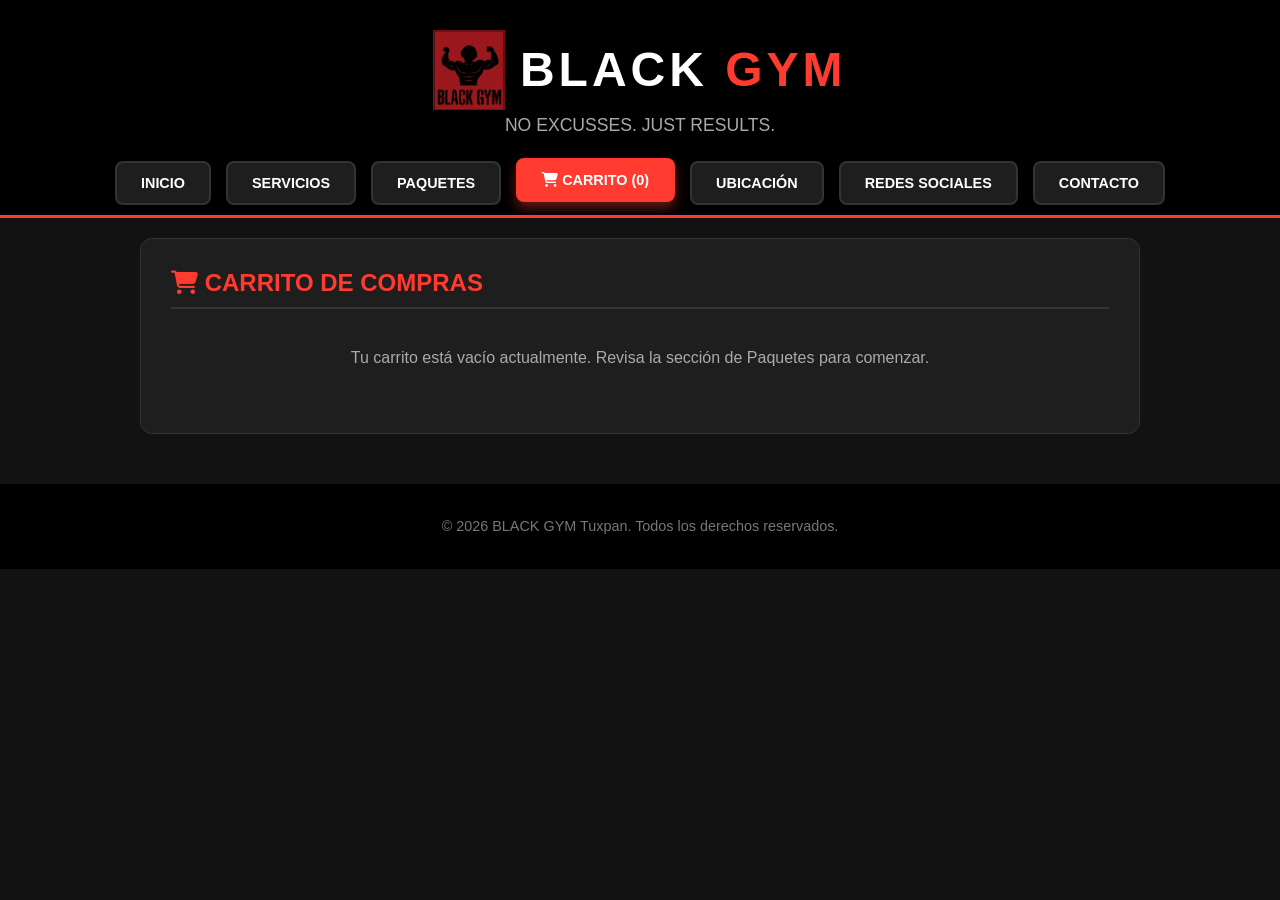
<file: carrito.html>
<!DOCTYPE html>
<html lang="es">
<head>
    <meta charset="UTF-8">
    <meta name="viewport" content="width=device-width, initial-scale=1.0">
    <title>BLACK GYM - Carrito</title>
    <link rel="stylesheet" href="https://cdnjs.cloudflare.com/ajax/libs/font-awesome/6.4.0/css/all.min.css">
    <link rel="stylesheet" href="estilos.css">
</head>
<body>
    <header>
        <div class="logo-container">
            <img src="logo.png" alt="Logo BLACK GYM" class="gym-logo">
            <h1>BLACK <span>GYM</span></h1>
        </div>
        <p>NO EXCUSSES. JUST RESULTS.</p>
        <nav>
            <ul>
                <li><a href="index.html">Inicio</a></li>
                <li><a href="servicios.html">Servicios</a></li>
                <li><a href="paquetes.html">Paquetes</a></li>
                <li><a href="carrito.html" class="active"><i class="fa-solid fa-cart-shopping"></i> Carrito (<span id="cartCount">0</span>)</a></li>
                <li><a href="ubicacion.html">Ubicación</a></li>
                <li><a href="redes.html">Redes Sociales</a></li>
                <li><a href="contacto.html">Contacto</a></li>
            </ul>
        </nav>
    </header>

    <main>
        <section id="carrito">
            <h2><i class="fa-solid fa-cart-shopping"></i> Carrito de Compras</h2>
            <div id="cartContent"></div>
        </section>
    </main>

    <div id="customModal" class="modal-overlay">
        <div class="modal-box">
            <h3 id="modalTitle">Notificación</h3>
            <div id="modalBody"></div>
        </div>
    </div>

    <footer>
        <p>© 2026 BLACK GYM Tuxpan. Todos los derechos reservados.</p>
    </footer>

    <script src="script.js"></script>
</body>
</html>
</file>
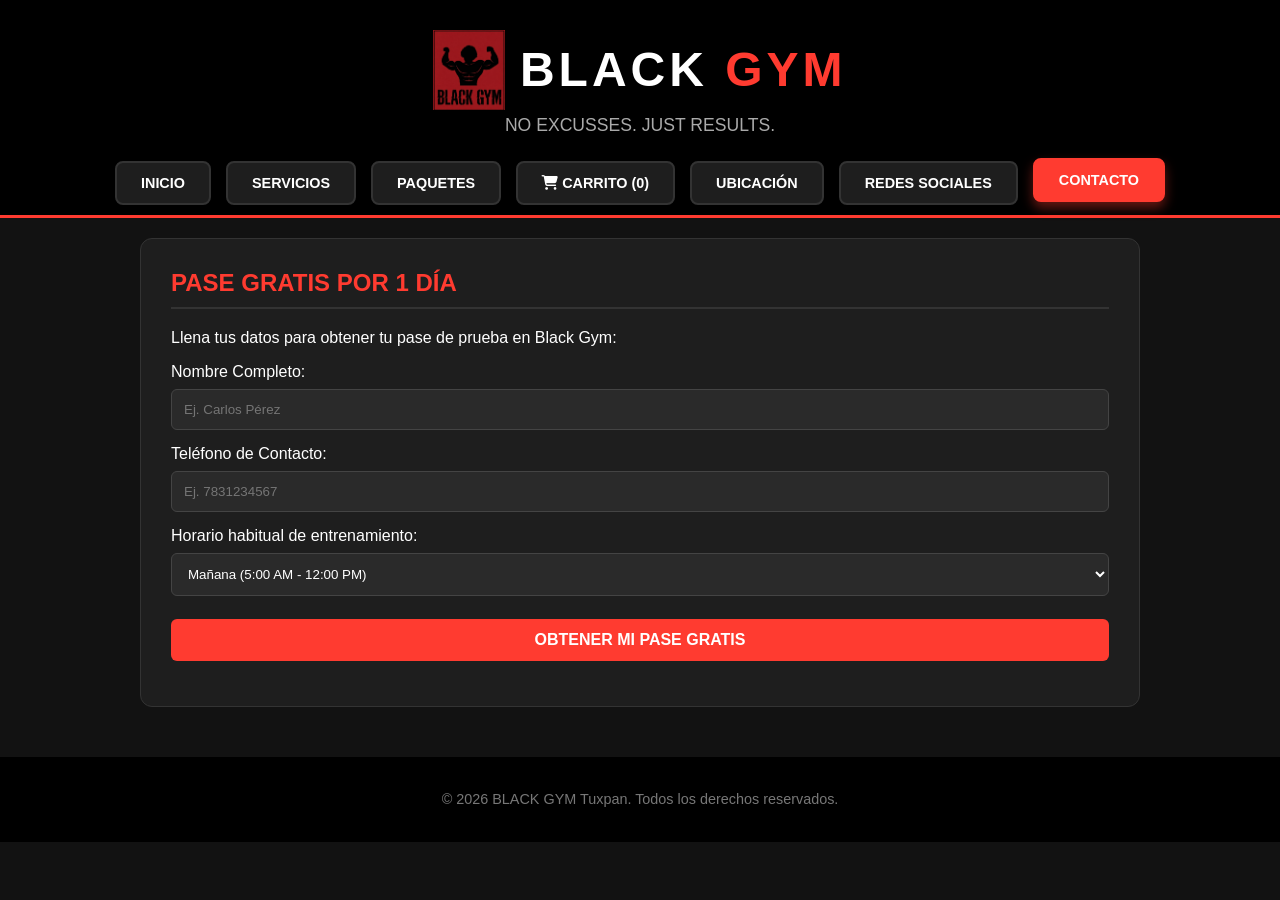
<file: contacto.html>
<!DOCTYPE html>
<html lang="es">
<head>
    <meta charset="UTF-8">
    <meta name="viewport" content="width=device-width, initial-scale=1.0">
    <title>BLACK GYM - Contacto</title>
    <link rel="stylesheet" href="https://cdnjs.cloudflare.com/ajax/libs/font-awesome/6.4.0/css/all.min.css">
    <link rel="stylesheet" href="estilos.css">
</head>
<body>
    <header>
        <div class="logo-container">
            <img src="logo.png" alt="Logo BLACK GYM" class="gym-logo">
            <h1>BLACK <span>GYM</span></h1>
        </div>
        <p>NO EXCUSSES. JUST RESULTS.</p>
        <nav>
            <ul>
                <li><a href="index.html">Inicio</a></li>
                <li><a href="servicios.html">Servicios</a></li>
                <li><a href="paquetes.html">Paquetes</a></li>
                <li><a href="carrito.html"><i class="fa-solid fa-cart-shopping"></i> Carrito (<span id="cartCount">0</span>)</a></li>
                <li><a href="ubicacion.html">Ubicación</a></li>
                <li><a href="redes.html">Redes Sociales</a></li>
                <li><a href="contacto.html" class="active">Contacto</a></li>
            </ul>
        </nav>
    </header>

    <main>
        <section id="contacto">
            <h2>Pase Gratis por 1 Día</h2>
            <p>Llena tus datos para obtener tu pase de prueba en Black Gym:</p>
            
            <form id="paseForm">
                <label for="nombre">Nombre Completo:</label>
                <input type="text" id="nombre" name="nombre" placeholder="Ej. Carlos Pérez" required>

                <label for="telefono">Teléfono de Contacto:</label>
                <input type="tel" id="telefono" name="telefono" placeholder="Ej. 7831234567" required>

                <label for="horario">Horario habitual de entrenamiento:</label>
                <select id="horario" name="horario">
                    <option value="manana">Mañana (5:00 AM - 12:00 PM)</option>
                    <option value="tarde">Tarde (12:00 PM - 6:00 PM)</option>
                    <option value="noche">Noche (6:00 PM - 11:00 PM)</option>
                </select>

                <button type="submit">Obtener mi Pase Gratis</button>
            </form>
        </section>
    </main>

    <div id="customModal" class="modal-overlay">
        <div class="modal-box">
            <h3 id="modalTitle">Notificación</h3>
            <div id="modalBody"></div>
        </div>
    </div>

    <footer>
        <p>© 2026 BLACK GYM Tuxpan. Todos los derechos reservados.</p>
    </footer>

    <script src="script.js"></script>
</body>
</html>
</file>
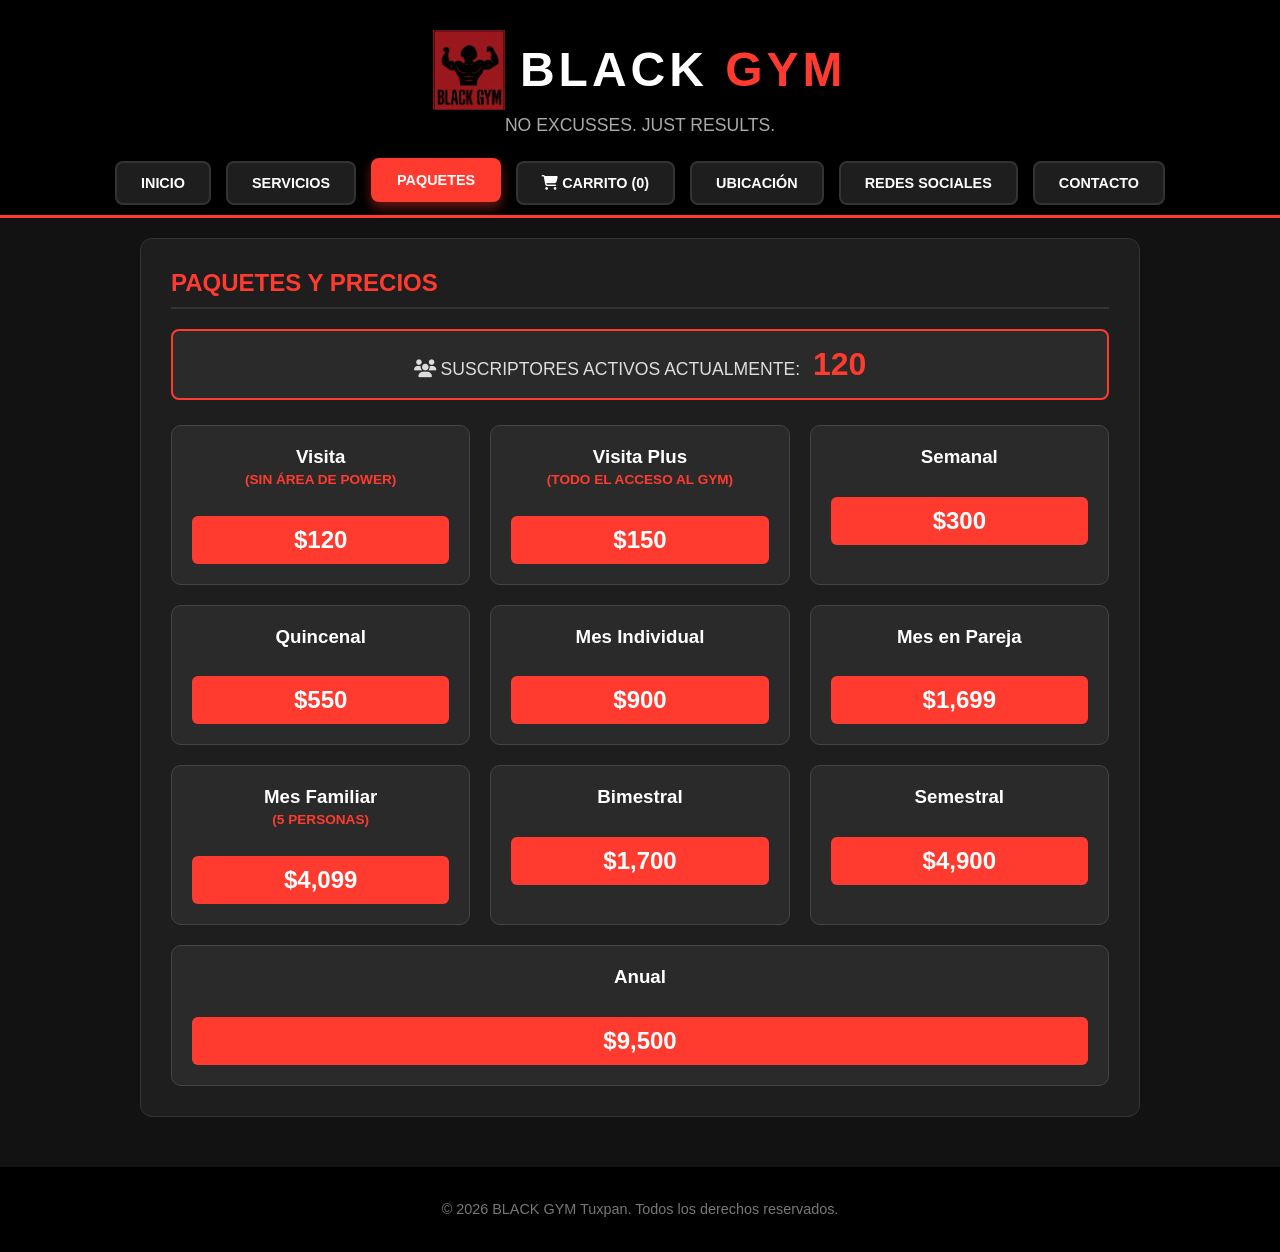
<file: paquetes.html>
<!DOCTYPE html>
<html lang="es">
<head>
    <meta charset="UTF-8">
    <meta name="viewport" content="width=device-width, initial-scale=1.0">
    <title>BLACK GYM - Paquetes</title>
    <link rel="stylesheet" href="https://cdnjs.cloudflare.com/ajax/libs/font-awesome/6.4.0/css/all.min.css">
    <link rel="stylesheet" href="estilos.css">
</head>
<body>
    <header>
        <div class="logo-container">
            <img src="logo.png" alt="Logo BLACK GYM" class="gym-logo">
            <h1>BLACK <span>GYM</span></h1>
        </div>
        <p>NO EXCUSSES. JUST RESULTS.</p>
        <nav>
            <ul>
                <li><a href="index.html">Inicio</a></li>
                <li><a href="servicios.html">Servicios</a></li>
                <li><a href="paquetes.html" class="active">Paquetes</a></li>
                <li><a href="carrito.html"><i class="fa-solid fa-cart-shopping"></i> Carrito (<span id="cartCount">0</span>)</a></li>
                <li><a href="ubicacion.html">Ubicación</a></li>
                <li><a href="redes.html">Redes Sociales</a></li>
                <li><a href="contacto.html">Contacto</a></li>
            </ul>
        </nav>
    </header>

    <main>
        <section id="paquetes">
            <h2>Paquetes y Precios</h2>

            <!-- CONTADOR DE SUSCRIPTORES -->
            <div class="subscriber-counter-box">
                <p><i class="fa-solid fa-users"></i> Suscriptores activos actualmente: <span id="subsCount">0</span></p>
            </div>

            <div class="planes-container">
                <div class="plan-card">
                    <h3>Visita <span class="nota-subtitulo">(SIN ÁREA DE POWER)</span></h3>
                    <button class="btn-precio" onclick="abrirModalPaquete('Visita (SIN ÁREA DE POWER)', 120)">$120</button>
                </div>
                <div class="plan-card">
                    <h3>Visita Plus <span class="nota-subtitulo">(TODO EL ACCESO AL GYM)</span></h3>
                    <button class="btn-precio" onclick="abrirModalPaquete('Visita Plus (TODO EL ACCESO AL GYM)', 150)">$150</button>
                </div>
                <div class="plan-card">
                    <h3>Semanal</h3>
                    <button class="btn-precio" onclick="abrirModalPaquete('Semanal', 300)">$300</button>
                </div>
                <div class="plan-card">
                    <h3>Quincenal</h3>
                    <button class="btn-precio" onclick="abrirModalPaquete('Quincenal', 550)">$550</button>
                </div>
                <div class="plan-card">
                    <h3>Mes Individual</h3>
                    <button class="btn-precio" onclick="abrirModalPaquete('Mes Individual', 900)">$900</button>
                </div>
                <div class="plan-card">
                    <h3>Mes en Pareja</h3>
                    <button class="btn-precio" onclick="abrirModalPaquete('Mes en Pareja', 1699)">$1,699</button>
                </div>
                <div class="plan-card">
                    <h3>Mes Familiar <span class="nota-subtitulo">(5 PERSONAS)</span></h3>
                    <button class="btn-precio" onclick="abrirModalPaquete('Mes Familiar (5 PERSONAS)', 4099)">$4,099</button>
                </div>
                <div class="plan-card">
                    <h3>Bimestral</h3>
                    <button class="btn-precio" onclick="abrirModalPaquete('Bimestral', 1700)">$1,700</button>
                </div>
                <div class="plan-card">
                    <h3>Semestral</h3>
                    <button class="btn-precio" onclick="abrirModalPaquete('Semestral', 4900)">$4,900</button>
                </div>
                <div class="plan-card">
                    <h3>Anual</h3>
                    <button class="btn-precio" onclick="abrirModalPaquete('Anual', 9500)">$9,500</button>
                </div>
            </div>
        </section>
    </main>

    <div id="customModal" class="modal-overlay">
        <div class="modal-box">
            <h3 id="modalTitle">Paquete</h3>
            <div id="modalBody"></div>
        </div>
    </div>

    <footer>
        <p>© 2026 BLACK GYM Tuxpan. Todos los derechos reservados.</p>
    </footer>

    <script src="script.js"></script>
</body>
</html>
</file>
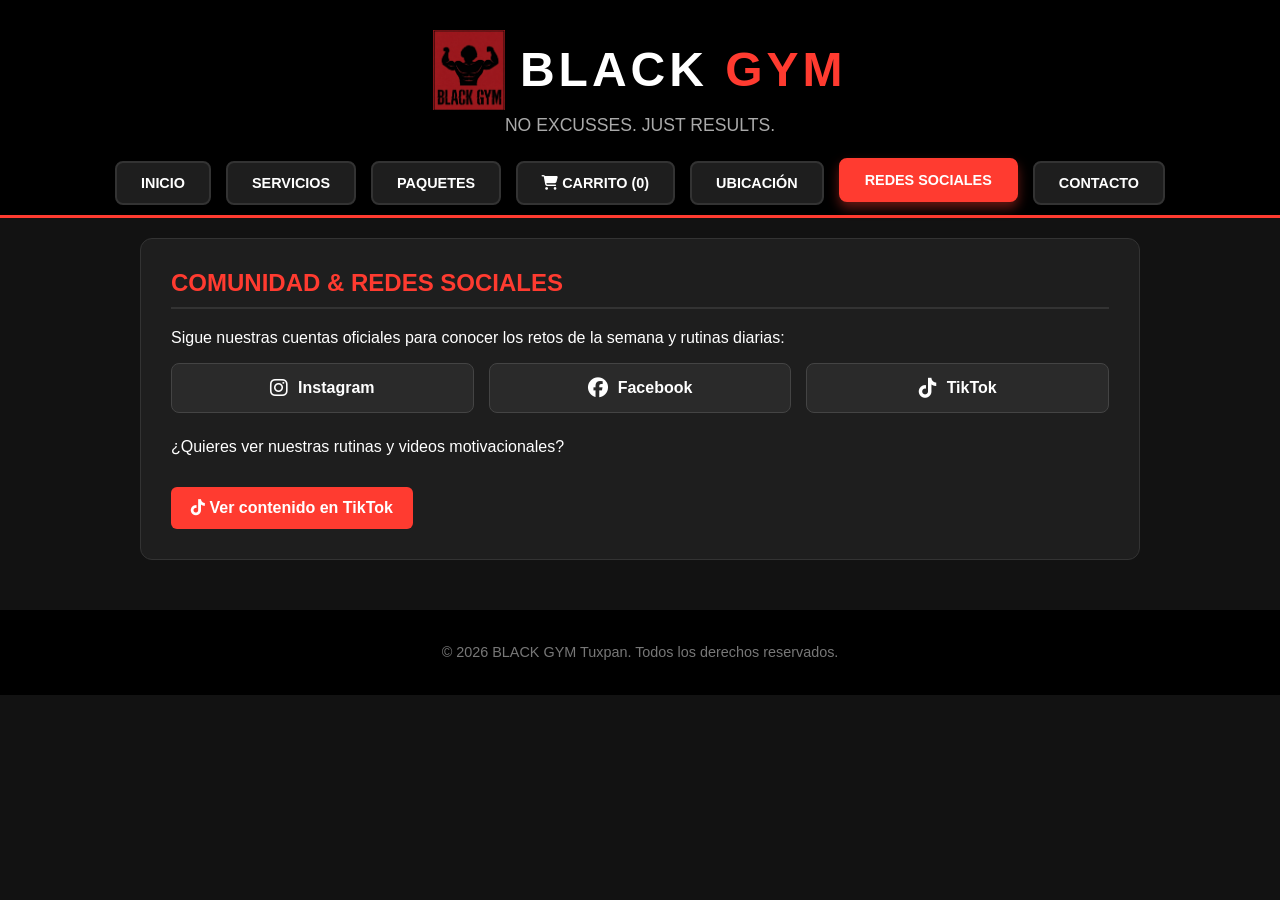
<file: redes.html>
<!DOCTYPE html>
<html lang="es">
<head>
    <meta charset="UTF-8">
    <meta name="viewport" content="width=device-width, initial-scale=1.0">
    <title>BLACK GYM - Redes Sociales</title>
    <link rel="stylesheet" href="https://cdnjs.cloudflare.com/ajax/libs/font-awesome/6.4.0/css/all.min.css">
    <link rel="stylesheet" href="estilos.css">
</head>
<body>
    <header>
        <div class="logo-container">
            <img src="logo.png" alt="Logo BLACK GYM" class="gym-logo">
            <h1>BLACK <span>GYM</span></h1>
        </div>
        <p>NO EXCUSSES. JUST RESULTS.</p>
        <nav>
            <ul>
                <li><a href="index.html">Inicio</a></li>
                <li><a href="servicios.html">Servicios</a></li>
                <li><a href="paquetes.html">Paquetes</a></li>
                <li><a href="carrito.html"><i class="fa-solid fa-cart-shopping"></i> Carrito (<span id="cartCount">0</span>)</a></li>
                <li><a href="ubicacion.html">Ubicación</a></li>
                <li><a href="redes.html" class="active">Redes Sociales</a></li>
                <li><a href="contacto.html">Contacto</a></li>
            </ul>
        </nav>
    </header>

    <main>
        <section id="redes">
            <h2>Comunidad & Redes Sociales</h2>
            <p>Sigue nuestras cuentas oficiales para conocer los retos de la semana y rutinas diarias:</p>

            <div class="social-container">
                <a href="https://www.instagram.com/blackgym544?stkn=MWdtNTJtaThpcWppag==" target="_blank" class="social-card">
                    <i class="fa-brands fa-instagram fa-lg"></i> Instagram
                </a>
                <a href="https://www.facebook.com/share/19e7so1coJ/" target="_blank" class="social-card">
                    <i class="fa-brands fa-facebook fa-lg"></i> Facebook
                </a>
                <a href="https://www.tiktok.com/@black.gym98?_r=1&_t=ZS-99eXTjdkThA" target="_blank" class="social-card">
                    <i class="fa-brands fa-tiktok fa-lg"></i> TikTok
                </a>
            </div>

            <div style="margin-top: 25px;">
                <p>¿Quieres ver nuestras rutinas y videos motivacionales?</p>
                <a href="https://www.tiktok.com/@black.gym98?_r=1&_t=ZS-99eXTjdkThA" target="_blank" class="share-btn">
                    <i class="fa-brands fa-tiktok"></i> Ver contenido en TikTok
                </a>
            </div>
        </section>
    </main>

    <footer>
        <p>© 2026 BLACK GYM Tuxpan. Todos los derechos reservados.</p>
    </footer>

    <script src="script.js"></script>
</body>
</html>
</file>
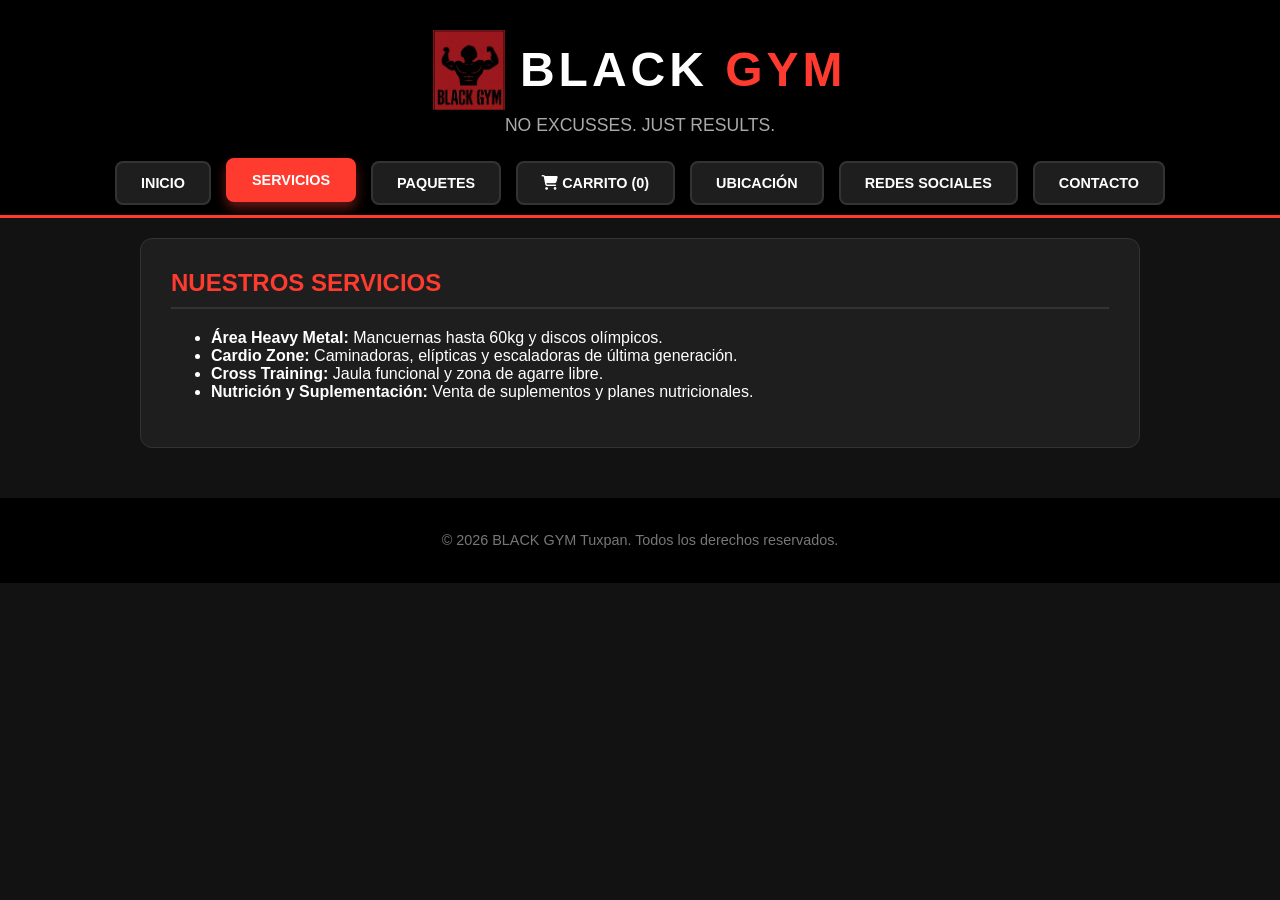
<file: servicios.html>
<!DOCTYPE html>
<html lang="es">
<head>
    <meta charset="UTF-8">
    <meta name="viewport" content="width=device-width, initial-scale=1.0">
    <title>BLACK GYM - Servicios</title>
    <link rel="stylesheet" href="https://cdnjs.cloudflare.com/ajax/libs/font-awesome/6.4.0/css/all.min.css">
    <link rel="stylesheet" href="estilos.css">
</head>
<body>
    <header>
        <div class="logo-container">
            <img src="logo.png" alt="Logo BLACK GYM" class="gym-logo">
            <h1>BLACK <span>GYM</span></h1>
        </div>
        <p>NO EXCUSSES. JUST RESULTS.</p>
        <nav>
            <ul>
                <li><a href="index.html">Inicio</a></li>
                <li><a href="servicios.html" class="active">Servicios</a></li>
                <li><a href="paquetes.html">Paquetes</a></li>
                <li><a href="carrito.html"><i class="fa-solid fa-cart-shopping"></i> Carrito (<span id="cartCount">0</span>)</a></li>
                <li><a href="ubicacion.html">Ubicación</a></li>
                <li><a href="redes.html">Redes Sociales</a></li>
                <li><a href="contacto.html">Contacto</a></li>
            </ul>
        </nav>
    </header>

    <main>
        <section id="servicios">
            <h2>Nuestros Servicios</h2>
            <ul>
                <li><strong>Área Heavy Metal:</strong> Mancuernas hasta 60kg y discos olímpicos.</li>
                <li><strong>Cardio Zone:</strong> Caminadoras, elípticas y escaladoras de última generación.</li>
                <li><strong>Cross Training:</strong> Jaula funcional y zona de agarre libre.</li>
                <li><strong>Nutrición y Suplementación:</strong> Venta de suplementos y planes nutricionales.</li>
            </ul>
        </section>
    </main>

    <footer>
        <p>© 2026 BLACK GYM Tuxpan. Todos los derechos reservados.</p>
    </footer>

    <script src="script.js"></script>
</body>
</html>
</file>
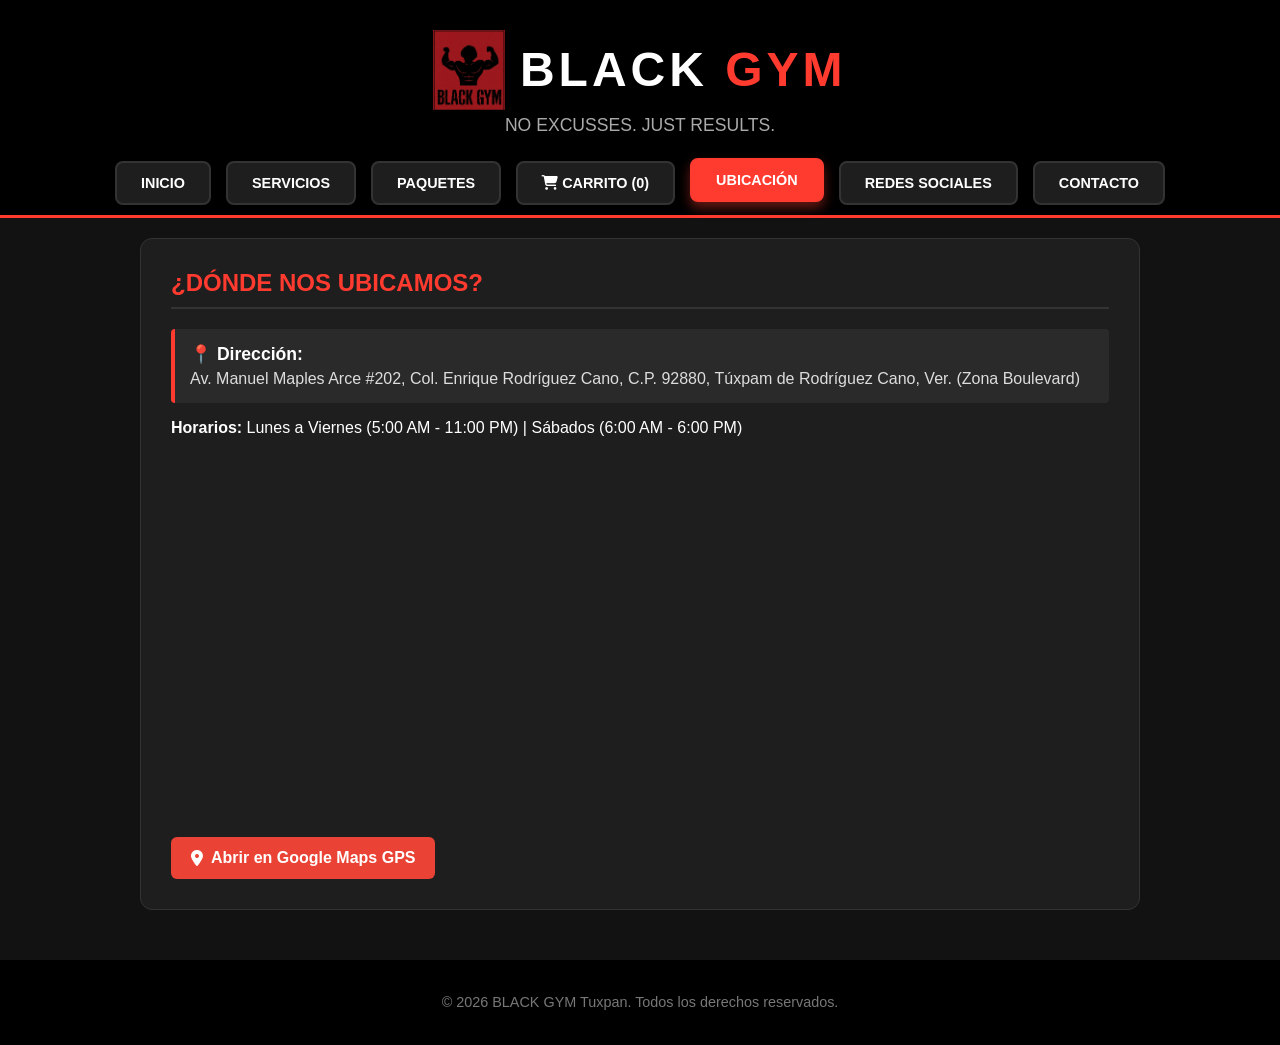
<file: ubicacion.html>
<!DOCTYPE html>
<html lang="es">
<head>
    <meta charset="UTF-8">
    <meta name="viewport" content="width=device-width, initial-scale=1.0">
    <title>BLACK GYM - Ubicación</title>
    <link rel="stylesheet" href="https://cdnjs.cloudflare.com/ajax/libs/font-awesome/6.4.0/css/all.min.css">
    <link rel="stylesheet" href="estilos.css">
</head>
<body>
    <header>
        <div class="logo-container">
            <img src="logo.png" alt="Logo BLACK GYM" class="gym-logo">
            <h1>BLACK <span>GYM</span></h1>
        </div>
        <p>NO EXCUSSES. JUST RESULTS.</p>
        <nav>
            <ul>
                <li><a href="index.html">Inicio</a></li>
                <li><a href="servicios.html">Servicios</a></li>
                <li><a href="paquetes.html">Paquetes</a></li>
                <li><a href="carrito.html"><i class="fa-solid fa-cart-shopping"></i> Carrito (<span id="cartCount">0</span>)</a></li>
                <li><a href="ubicacion.html" class="active">Ubicación</a></li>
                <li><a href="redes.html">Redes Sociales</a></li>
                <li><a href="contacto.html">Contacto</a></li>
            </ul>
        </nav>
    </header>

    <main>
        <section id="ubicacion">
            <h2>¿Dónde nos ubicamos?</h2>
            
            <div class="address-box">
                <p style="margin:0; font-size: 1.1rem;"><strong>📍 Dirección:</strong></p>
                <p style="margin:5px 0 0 0; color:#ddd;">Av. Manuel Maples Arce #202, Col. Enrique Rodríguez Cano, C.P. 92880, Túxpam de Rodríguez Cano, Ver. (Zona Boulevard)</p>
            </div>

            <p><strong>Horarios:</strong> Lunes a Viernes (5:00 AM - 11:00 PM) | Sábados (6:00 AM - 6:00 PM)</p>
            
            <div style="border-radius: 8px; overflow: hidden; margin-top: 15px;">
                <iframe 
                    src="https://maps.google.com/maps?q=20.9418320,-97.3780410&hl=es&z=17&output=embed" 
                    width="100%" 
                    height="350" 
                    style="border:0;" 
                    allowfullscreen="" 
                    loading="lazy">
                </iframe>
            </div>

            <div style="margin-top: 15px;">
                <a href="https://www.google.com/maps?q=20.9418320,-97.3780410" target="_blank" class="map-btn">
                    <i class="fa-solid fa-location-dot"></i> Abrir en Google Maps GPS
                </a>
            </div>
        </section>
    </main>

    <footer>
        <p>© 2026 BLACK GYM Tuxpan. Todos los derechos reservados.</p>
    </footer>

    <script src="script.js"></script>
</body>
</html>
</file>
<file: estilos.css>
/* === ESTILOS VISUALES GENERALES === */
body {
    font-family: 'Segoe UI', Tahoma, Geneva, Verdana, sans-serif;
    background-color: #121212;
    color: #ffffff;
    margin: 0;
    padding: 0;
}

header {
    text-align: center;
    padding: 30px 20px 10px 20px;
    background-color: #000000;
    border-bottom: 3px solid #ff3b30;
}

.logo-container {
    display: flex;
    align-items: center;
    justify-content: center;
    gap: 15px;
    flex-wrap: wrap;
}

.gym-logo {
    max-height: 80px;
    width: auto;
    object-fit: contain;
}

header h1 {
    font-size: 3rem;
    margin: 0;
    letter-spacing: 4px;
    color: #ffffff;
    text-transform: uppercase;
}

header h1 span {
    color: #ff3b30;
}

header p {
    color: #aaa;
    font-size: 1.1rem;
    margin-top: 5px;
}

nav {
    margin-top: 25px;
}

nav ul {
    list-style: none;
    padding: 0;
    margin: 0;
    display: flex;
    justify-content: center;
    flex-wrap: wrap;
    gap: 15px;
}

nav ul li a {
    display: inline-block;
    padding: 12px 24px;
    background-color: #1e1e1e;
    color: #ffffff;
    text-decoration: none;
    font-weight: bold;
    text-transform: uppercase;
    font-size: 0.9rem;
    border: 2px solid #333333;
    border-radius: 8px;
    transition: all 0.3s ease;
    box-shadow: 0 4px 6px rgba(0,0,0,0.3);
}

nav ul li a:hover, nav ul li a.active {
    background-color: #ff3b30;
    border-color: #ff3b30;
    color: #ffffff;
    transform: translateY(-3px);
    box-shadow: 0 6px 12px rgba(255, 59, 48, 0.4);
}

main {
    max-width: 1000px;
    margin: 0 auto;
    padding: 20px;
}

section {
    background-color: #1e1e1e;
    padding: 30px;
    margin-bottom: 30px;
    border-radius: 12px;
    border: 1px solid #333;
}

h2 {
    color: #ff3b30;
    border-bottom: 2px solid #333;
    padding-bottom: 10px;
    margin-top: 0;
    text-transform: uppercase;
}

.hero-img {
    width: 100%;
    height: 350px;
    object-fit: cover;
    border-radius: 8px;
    margin-top: 15px;
}

.address-box {
    background-color: #2a2a2a;
    padding: 15px;
    border-left: 4px solid #ff3b30;
    border-radius: 4px;
    margin-bottom: 15px;
}

.map-btn {
    display: inline-flex;
    align-items: center;
    gap: 8px;
    margin-top: 15px;
    padding: 12px 20px;
    background-color: #ea4335;
    color: white;
    text-decoration: none;
    font-weight: bold;
    border-radius: 6px;
    transition: 0.3s;
}

.map-btn:hover {
    background-color: #c5221f;
}

.social-container {
    display: flex;
    gap: 15px;
    flex-wrap: wrap;
    margin-top: 15px;
}

.social-card {
    flex: 1;
    min-width: 150px;
    padding: 15px;
    text-align: center;
    background: #2a2a2a;
    border-radius: 8px;
    color: #fff;
    text-decoration: none;
    font-weight: bold;
    display: flex;
    align-items: center;
    justify-content: center;
    gap: 10px;
    transition: 0.3s;
    border: 1px solid #444;
}

.social-card:hover {
    background: #ff3b30;
    border-color: #ff3b30;
}

.share-btn {
    display: inline-block;
    margin-top: 15px;
    padding: 12px 20px;
    background-color: #ff3b30;
    color: white;
    text-decoration: none;
    font-weight: bold;
    border-radius: 6px;
    transition: 0.3s;
}

.share-btn:hover {
    background-color: #e02d22;
}

/* PAQUETES Y CARRITO */
.planes-container {
    display: flex;
    gap: 20px;
    flex-wrap: wrap;
    margin-top: 20px;
}

.plan-card {
    flex: 1;
    min-width: 200px;
    background-color: #2a2a2a;
    padding: 20px;
    border-radius: 10px;
    border: 1px solid #444;
    text-align: center;
}

.plan-card h3 {
    margin-top: 0;
    color: #ffffff;
}

.nota-subtitulo {
    display: block;
    font-size: 0.85rem;
    color: #ff3b30;
    font-weight: bold;
    margin-top: 4px;
    text-transform: uppercase;
}

.btn-precio {
    width: 100%;
    background-color: #ff3b30;
    color: #ffffff;
    font-size: 1.5rem;
    font-weight: bold;
    padding: 10px;
    border: none;
    border-radius: 6px;
    cursor: pointer;
    margin-top: 10px;
    transition: background-color 0.3s, transform 0.2s;
}

.btn-precio:hover {
    background-color: #e02d22;
    transform: scale(1.05);
}

.cart-table-container {
    overflow-x: auto;
    margin-top: 15px;
}

.cart-table {
    width: 100%;
    border-collapse: collapse;
    text-align: left;
    background-color: #2a2a2a;
    border-radius: 8px;
    overflow: hidden;
}

.cart-table th, .cart-table td {
    padding: 12px 15px;
    border-bottom: 1px solid #444;
}

.cart-table th {
    background-color: #000;
    color: #ff3b30;
    text-transform: uppercase;
    font-size: 0.9rem;
}

.btn-eliminar {
    background-color: #dc3545;
    color: white;
    border: none;
    padding: 6px 10px;
    border-radius: 4px;
    cursor: pointer;
    font-size: 0.85rem;
    transition: 0.2s;
}

.btn-eliminar:hover {
    background-color: #bd2130;
}

.cart-summary {
    display: flex;
    justify-content: space-between;
    align-items: center;
    margin-top: 20px;
    padding-top: 15px;
    border-top: 2px solid #333;
    flex-wrap: wrap;
    gap: 15px;
}

.cart-total-text {
    font-size: 1.4rem;
    font-weight: bold;
}

.cart-total-amount {
    color: #ff3b30;
    font-size: 1.6rem;
}

.cart-checkout-area {
    display: flex;
    align-items: center;
    gap: 12px;
    flex-wrap: wrap;
}

.buyer-input-group {
    display: flex;
    flex-direction: column;
    gap: 4px;
}

.buyer-input-group label {
    font-size: 0.8rem;
    color: #aaa;
    text-transform: uppercase;
    font-weight: bold;
}

.buyer-input {
    padding: 10px 14px;
    border-radius: 6px;
    border: 1px solid #ff3b30;
    background-color: #121212;
    color: white;
    font-size: 0.95rem;
    outline: none;
    min-width: 220px;
    box-sizing: border-box;
}

.buyer-input:focus {
    box-shadow: 0 0 8px rgba(255, 59, 48, 0.5);
}

.cart-actions {
    display: flex;
    gap: 10px;
    align-items: flex-end;
}

.btn-cart-action {
    padding: 12px 20px;
    font-weight: bold;
    border: none;
    border-radius: 6px;
    cursor: pointer;
    text-transform: uppercase;
    transition: 0.3s;
    height: 42px;
}

.btn-vaciar {
    background-color: #333;
    color: #ccc;
}

.btn-vaciar:hover {
    background-color: #444;
    color: #fff;
}

.btn-comprar {
    background-color: #28a745;
    color: white;
}

.btn-comprar:hover {
    background-color: #218838;
}

/* FORMULARIO */
form input, form select, form button {
    width: 100%;
    padding: 12px;
    margin-top: 8px;
    margin-bottom: 15px;
    border-radius: 6px;
    border: 1px solid #444;
    background-color: #2a2a2a;
    color: white;
    box-sizing: border-box;
}

form button {
    background-color: #ff3b30;
    border: none;
    font-weight: bold;
    font-size: 1rem;
    cursor: pointer;
    text-transform: uppercase;
    transition: 0.3s;
}

form button:hover {
    background-color: #e02d22;
}

/* MODAL */
.modal-overlay {
    position: fixed;
    top: 0;
    left: 0;
    width: 100%;
    height: 100%;
    background-color: rgba(0, 0, 0, 0.85);
    display: flex;
    align-items: center;
    justify-content: center;
    opacity: 0;
    pointer-events: none;
    transition: opacity 0.3s ease;
    z-index: 1000;
}

.modal-overlay.active {
    opacity: 1;
    pointer-events: auto;
}

.modal-box {
    background-color: #1e1e1e;
    border: 2px solid #ff3b30;
    border-radius: 12px;
    padding: 25px;
    width: 90%;
    max-width: 420px;
    text-align: center;
    box-shadow: 0 0 20px rgba(255, 59, 48, 0.4);
    transform: translateY(-20px);
    transition: transform 0.3s ease;
}

.modal-overlay.active .modal-box {
    transform: translateY(0);
}

.modal-box h3 {
    color: #ff3b30;
    margin-top: 0;
    font-size: 1.5rem;
    text-transform: uppercase;
}

.modal-box p {
    font-size: 1.1rem;
    color: #ddd;
    margin: 15px 0 15px 0;
    line-height: 1.5;
}

.order-badge {
    background-color: #2a2a2a;
    border: 1px dashed #ff3b30;
    padding: 10px;
    border-radius: 6px;
    font-family: monospace;
    font-size: 1.2rem;
    color: #ff3b30;
    font-weight: bold;
    margin: 10px 0;
}

.qty-control {
    display: flex;
    align-items: center;
    justify-content: center;
    gap: 15px;
    margin: 20px 0;
}

.btn-qty {
    background-color: #2a2a2a;
    color: #ff3b30;
    border: 2px solid #ff3b30;
    font-size: 1.5rem;
    font-weight: bold;
    width: 45px;
    height: 45px;
    border-radius: 50%;
    cursor: pointer;
    display: flex;
    align-items: center;
    justify-content: center;
    transition: 0.2s;
}

.btn-qty:hover {
    background-color: #ff3b30;
    color: #ffffff;
}

.qty-number {
    font-size: 1.8rem;
    font-weight: bold;
    color: #ffffff;
    min-width: 40px;
    text-align: center;
}

.modal-actions {
    display: flex;
    gap: 10px;
    justify-content: center;
    margin-top: 20px;
}

.modal-btn {
    flex: 1;
    background-color: #ff3b30;
    color: white;
    border: none;
    padding: 12px 15px;
    font-weight: bold;
    border-radius: 6px;
    cursor: pointer;
    font-size: 0.95rem;
    text-transform: uppercase;
    transition: 0.3s;
}

.modal-btn:hover {
    background-color: #e02d22;
}

.modal-btn-secondary {
    background-color: #333;
    color: #aaa;
}

.modal-btn-secondary:hover {
    background-color: #444;
    color: #fff;
}

footer {
    text-align: center;
    padding: 20px;
    background-color: #000;
    color: #777;
    font-size: 0.9rem;
}
/* RECUADRO DESTACADO DE SUSCRIPTORES */
.subscriber-counter-box {
    background-color: #2a2a2a;
    border: 2px solid #ff3b30;
    border-radius: 8px;
    padding: 15px;
    text-align: center;
    margin-bottom: 25px;
}

.subscriber-counter-box p {
    margin: 0;
    font-size: 1.1rem;
    color: #ddd;
    text-transform: uppercase;
}

.subscriber-counter-box span {
    color: #ff3b30;
    font-size: 2rem;
    font-weight: bold;
    display: inline-block;
    margin-left: 8px;
}
</file>
